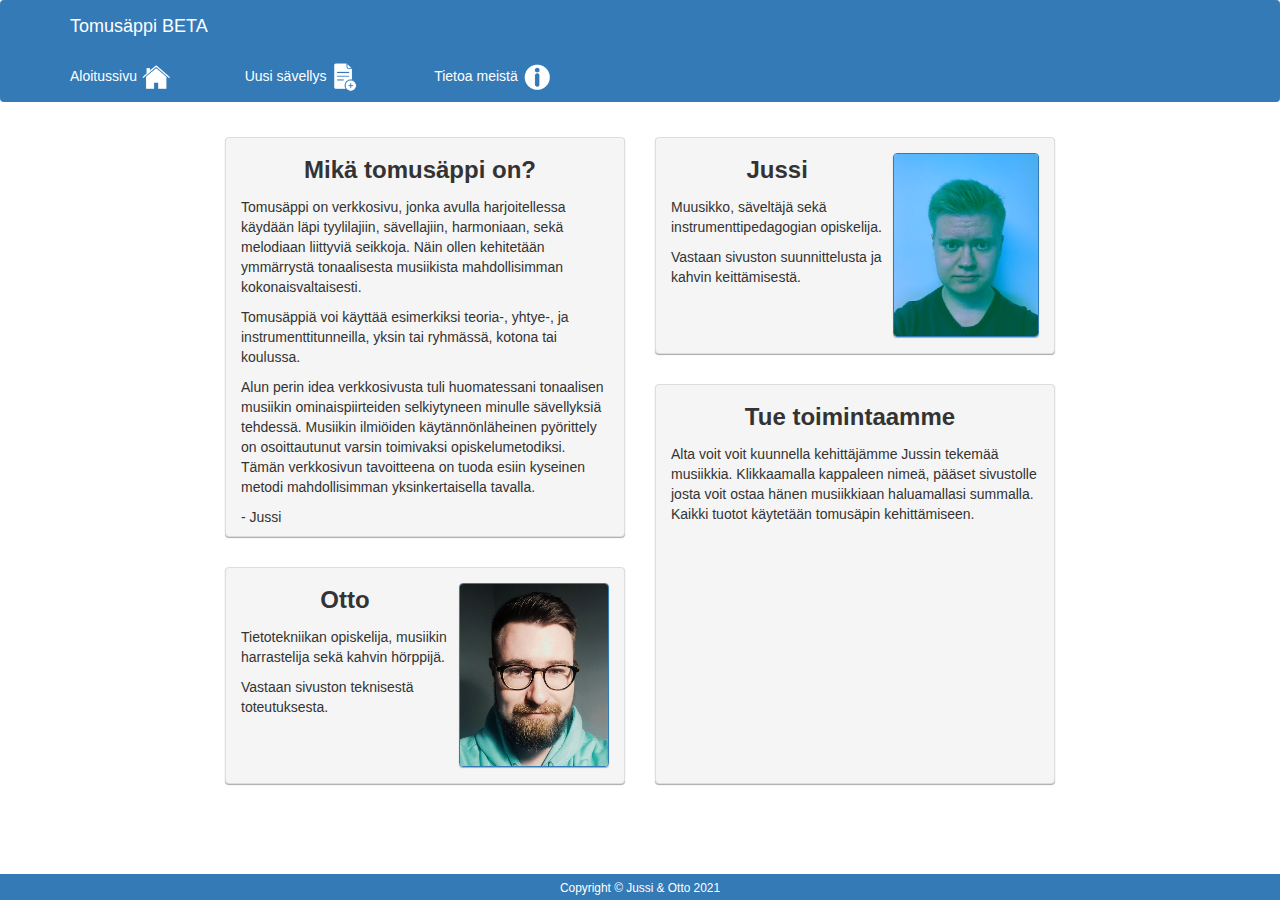
<file: views/about.html>
<!DOCTYPE html>
<html lang="en">
<head>
    <meta charset="UTF-8">
    <title>Info</title>
    <link rel="stylesheet" href="../css/styles.css"/>
    <link rel="icon" href="../img/Tomusäppi_web_icon_FINAL.png">
    <link rel="stylesheet" href="https://maxcdn.bootstrapcdn.com/bootstrap/3.4.1/css/bootstrap.min.css">
</head>
<body>
<nav class="navbar navbar-expand-lg navbar-dark bg-primary">
    <div class="container">
        <a class="navbar-brand navbar-dark bg-primary" href="../index.html">Tomusäppi BETA</a>
        <!--                <img src="../img/Tomusäppi_web_icon_FINAL.png" id="headerLogo">-->
    </div>
    <div class="container">
        <div class="navbar-light " id="navbarNavAltMarkup">
            <div class="navbar-nav ">
                <a class="nav-link active navbar-dark bg-primary" aria-current="page" href="../index.html">
                    Aloitussivu
                    <img src="../img/Tomusäppi_icons/koti_icon.png" class="melodiaIcon">
                </a>
                <a class="nav-link navbar-dark bg-primary" href="home.html">
                    Uusi sävellys
                    <img src="../img/Tomusäppi_icons/uusi_icon.png" class="melodiaIcon">
                </a>
                <a class="nav-link navbar-dark bg-primary" href="about.html">
                    Tietoa meistä
                    <img src="../img/Tomusäppi_icons/info_icon.png" class="melodiaIcon">
                </a>
                <a class="nav-link disabled navbar-dark bg-primary" href="#" tabindex="-1" aria-disabled="true"></a>
            </div>
        </div>
    </div>
</nav>

<div class="aboutPageContainer">
    <div class="aboutContainer">
        <div class="aboutBoxContainer">
            <div>
                <p class="aboutHeader">Mikä tomusäppi on?</p>
                <p>Tomusäppi on verkkosivu, jonka avulla harjoitellessa käydään läpi tyylilajiin, sävellajiin, harmoniaan, sekä melodiaan liittyviä seikkoja.
                    Näin ollen kehitetään ymmärrystä tonaalisesta musiikista mahdollisimman kokonaisvaltaisesti.</p><p>
                Tomusäppiä voi käyttää esimerkiksi teoria-, yhtye-, ja instrumenttitunneilla, yksin tai ryhmässä, kotona tai koulussa.</p><p>Alun perin idea verkkosivusta tuli huomatessani
                tonaalisen musiikin ominaispiirteiden selkiytyneen minulle sävellyksiä tehdessä. Musiikin ilmiöiden käytännönläheinen pyörittely on osoittautunut varsin toimivaksi opiskelumetodiksi.
                Tämän verkkosivun tavoitteena on tuoda esiin kyseinen metodi mahdollisimman yksinkertaisella tavalla.</p><p>- Jussi</p>
            </div>
        </div>
        <div class="aboutPersonContainer">
            <div>
                <p class="aboutHeader">Otto</p>
                <p>Tietotekniikan opiskelija, musiikin harrastelija sekä kahvin hörppijä.</p>
                    <p>Vastaan sivuston teknisestä toteutuksesta.</p>
            </div>
            <img src="../img/profilePic_Otto2.jpg" alt="Otto" class="profilePic">
        </div>

    </div>
    <div class="aboutContainer">
        <div class="aboutPersonContainer">
            <div>
                <p class="aboutHeader">Jussi</p>
                <p>Muusikko, säveltäjä sekä instrumenttipedagogian opiskelija.</p><p>Vastaan sivuston suunnittelusta ja kahvin keittämisestä.</p>
            </div>
            <img src="../img/Profiilikuva.png" alt="Jussi" class="profilePic">
        </div>

        <div class="aboutBoxContainer">

            <div>
                <p class="aboutHeader">Tue toimintaamme</p>
                <p>Alta voit voit kuunnella kehittäjämme Jussin tekemää musiikkia.
                    Klikkaamalla kappaleen nimeä, pääset sivustolle josta voit ostaa hänen musiikkiaan haluamallasi summalla.
                    Kaikki tuotot käytetään tomusäpin kehittämiseen.</p>
            </div>
            <iframe style="border: 0; width: 100%; height: 42px;"
                    src="https://bandcamp.com/EmbeddedPlayer/album=3162313017/size=small/bgcol=ffffff/linkcol=0687f5/transparent=true/"
                    seamless><a href="https://jhqmusic.bandcamp.com/album/pathfinder">Pathfinder by JHQ</a></iframe>
        </div>
    </div>
</div>

<footer>
    <div>
        <small>Copyright &copy; Jussi & Otto 2021</small>
    </div>
</footer>
</body>
</html>
</file>
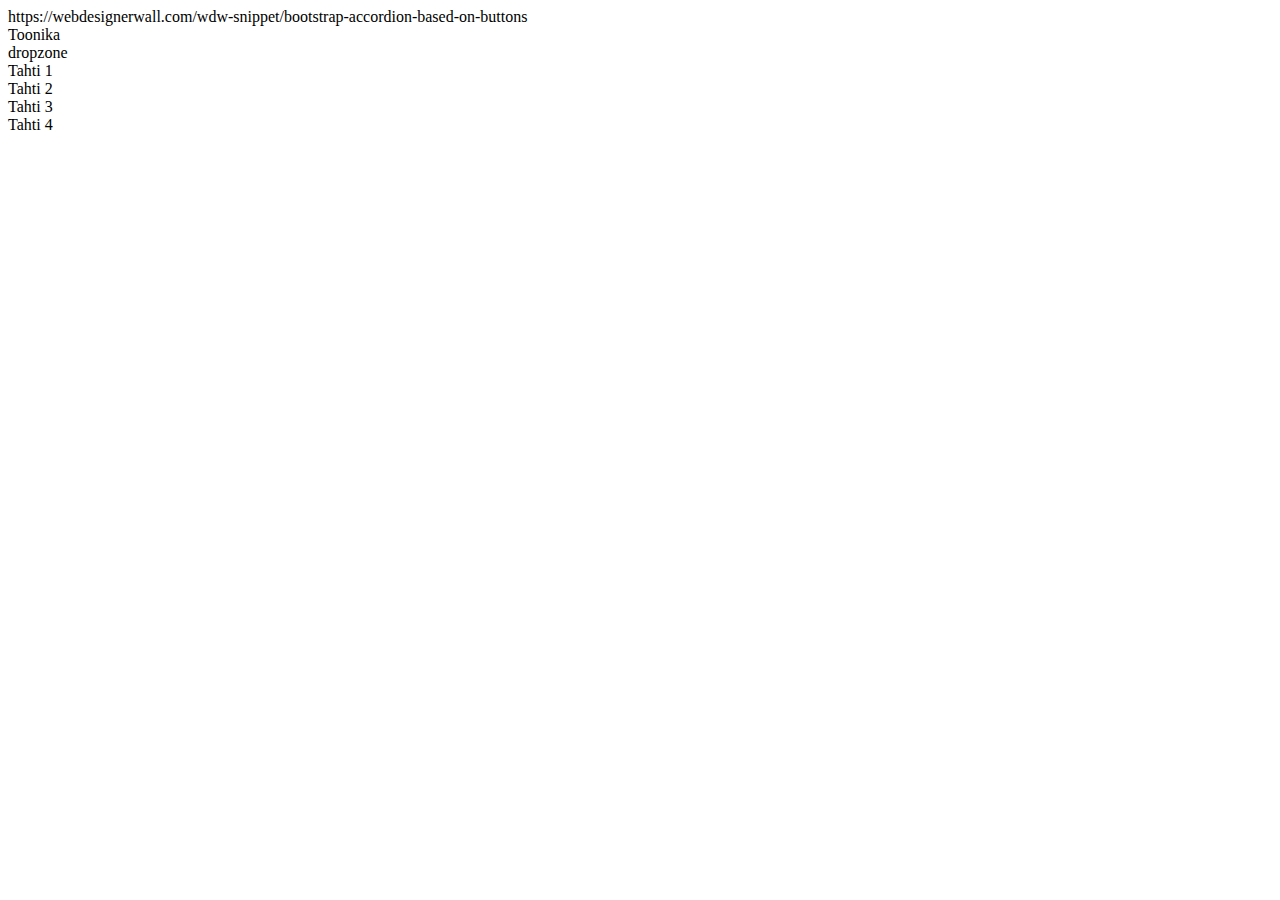
<file: views/testi.html>
<!DOCTYPE html>
<html>
<head>
    <meta charset="UTF-8" />
    <title>Add React in One Minute</title>
    <link href="css/styles.css">
</head>
<body>
https://webdesignerwall.com/wdw-snippet/bootstrap-accordion-based-on-buttons


<div class="example-parent">
    <div class="example-origin">
        <div
                id="draggable-1"
                class="example-draggable"
                draggable="true"
        >
            Toonika
        </div>
    </div>

    <div
            class="example-dropzone"
    >
        dropzone
    </div>
</div>


<div
        class="example-dropzone"
        ondragover="onDragOver(event);"
        ondrop="onDrop(event);"
>
    Tahti 1
</div>
<div
        class="example-dropzone"
        ondragover="onDragOver(event);"
        ondrop="onDrop(event);"
>
    Tahti 2
</div>
<div
        class="example-dropzone"
        ondragover="onDragOver(event);"
        ondrop="onDrop(event);"
>
    Tahti 3
</div>
<div
        class="example-dropzone"
        ondragover="onDragOver(event);"
        ondrop="onDrop(event);"
>
    Tahti 4
</div>

<!-- Load React. -->
<!-- Note: when deploying, replace "development.js" with "production.min.js". -->

<!-- Load our React component. -->
<script src="testi.html"></script>


</body>
</html>
</file>
<file: css/styles.css>
/*@import "https://cdn.jsdelivr.net/gh/tretapey/raisincss@1.1.0/raisin.min.css";*/
.\.container {
    flex-direction: column;
}
#valintaContainer {
    flex-direction: column;
}

body {
    /*background: rgb(255,255,255);*/
    /*background: linear-gradient(90deg, rgba(255,255,255,1) 0%, rgba(231,231,231,1) 36%, rgba(255,255,255,1) 99%);*/
}

.img-thumbnail {
    height: 100px;
    width: 100px;
}

.viivastoContainer {

}

.panel {
    box-shadow: 2px 4px 4px #888888;
}

#div1 {
    display: block;
    width: 350px;
    height: 70px;
    padding: 10px;
    border: 1px solid #aaaaaa;
    background-color: aquamarine;
}

.example-parent {
    color: black;
    display: flex;
    font-family: sans-serif;
    font-weight: bold;
}

.example-origin {
    width: 150px;
    padding: 10px;
    display: inline-flex;
}

.example-draggable {
    background-color: #4AAE9B;
    font-weight: normal;
    margin-bottom: 10px;
    margin-top: 10px;
    margin-right: 10px;
    padding: 10px;
    border: 2px solid #DFA612;
}

.example-dropzone {

    background-color: #fff;
    border: 2px solid #337ab7;
    width: 100px;
    flex-grow: 1;
    padding: 10px;
    margin-right: 10px;
}

.dropzone-container {
    margin-left: 5px;
    width: 1200px;
    height: 45px;
}

#alaContainer {
    /*padding-left: 20%;*/
    background: #ffffff;
    padding-right: 20px;
    border-radius: 4px;
    border: solid 1px #ddd;
}

.hideAlaContainer {
    visibility: hidden;
}

.hideHarmoniaContainer {
    visibility: hidden;
}

.hideSointuContainer {
    visibility: hidden;
}

#div1 {
    display: block;
    width: 350px;
    height: 70px;
    padding: 10px;
    border: 1px solid #aaaaaa;
    background-color: aquamarine;
}



html,body,div,span,applet,object,iframe,h1,h2,h3,h4,h5,h6,p,blockquote,pre,a,abbr,acronym,address,big,cite,code,del,dfn,em,img,ins,kbd,q,s,samp,small,strike,strong,sub,sup,tt,var,b,u,i,center,dl,dt,dd,ol,ul,li,fieldset,form,label,legend,table,caption,tbody,tfoot,thead,tr,th,td,article,aside,canvas,details,embed,figure,figcaption,footer,header,hgroup,menu,nav,output,ruby,section,summary,time,mark,audio,video{margin:0;padding:0;border:0;font-size:100%;font:inherit;vertical-align:baseline}article,aside,details,figcaption,figure,footer,header,hgroup,menu,nav,section{display:block}body{line-height:1}ol,ul{list-style:none}blockquote,q{quotes:none}blockquote:before,blockquote:after,q:before,q:after{content:'';content:none}table{border-collapse:collapse;border-spacing:0}

body {font-family: "HelveticaNeue-Light", "Helvetica Neue Light", "Helvetica Neue", Helvetica, Arial, "Lucida Grande", sans-serif;font-weight: 300;}

article{width:80%;margin: 10px auto;border:1px solid #ccc;border-radius:5px;}
h1,h2,h3{font-weight:bold;color:#fff;margin-left:10px;}
h1{margin-bottom:10px;font-size:32px;}
h2{font-size:28px;}
h2 a{color:#fff;}
h3{margin-top:10px;font-size:24px;}

header{width:90%;margin:20px auto;padding:10px;overflow:auto;background-color:#008080;}

header img.html5-logo{display:block;float:left;width:100px;}

#content{width:90%;margin:20px auto;clear:left;}

.instructions{ margin: 20px 0;padding:20px;background-color:#ededed;border:4px solid #ccc;border-radius:5px;color:#333;font-size:24px;line-height:28px;}

.instructions a{font-weight:bold;color:#008080;}

.drop-elements{
    overflow: auto;
    display: flex;
    flex-direction: row;
}


.dropElement-chord {
    display:inline-block;
    width:113px;
    margin-right:10px;
    height:40px;
    padding:0%;
    background-color:#337ab7;
    border-radius: 4px;
    border: solid 1px #ddd;
}

.dropElement-harm {
    display:inline-block;
    width:130px;
    margin-right:10px;
    height:40px;
    padding:0%;
    background-color:#337ab7;
    border-radius: 4px;
    border: solid 1px #ddd;
    line-height: 40px;
}

.dropped{}

.dropElement:last-child{margin-right:0;}

.drag-elements{padding-top:15px;overflow: visible;text-align: start;}

.dropElement,.drag-elements,.dragElement{border-radius:5px;}

.dragElement{
    display:inline-block;
    margin: 0 auto;width: 113px;
    height:40px;
    color:black;
    font-weight:bold;
    font-size: 14px;
    text-align: center;
    line-height: 40px;
}

.drag-elements .dragElement{margin-right:10px;margin-left: 0px;}

.drag-elements .dragElement:last-child{margin-right:0;}

.dragElement:hover{
    cursor: pointer;
}


.dragEnter{}
.hasChild{
    background-color:#ffffff;
    border: 0;
}

.blueBorder{border-color: black;}

.copyright{margin:20px 0;text-align:center;}

.copyright, .copyright a{font-weight:bold;color:#008080;}

.chordBox{height:160px;display: flex; flex-direction: column}

.tensionBox{height:60px;}
.chordHeader{
    text-align: center;
    font-weight: bold;
    padding-right: 10px;
}

.chordDraggable{
    display:inline-block;
    margin: 0 auto;
    width: 113px;
    height:40px;
    background-color:#bce8f1;
    color:black;
    font-weight:bold;
    text-align: center;
    line-height: 40px;
}

#writeNoteButton{height: 50px; width: 50px; background-color: #337ab7}

#loginContainer{
    display: flex;
    /*align-content: center;*/
    /*flex-direction: column;*/
    /*margin-left: 20%;*/
    justify-content: center;
}

#kirjauduButton{margin-top: 16px}
#rekisteröidyButton{margin-top: 16px}
#loginPassConfirmHide{visibility: hidden}



.netlify-identity-item{
    width: 100px;
    height: 50px;
    background-color: #337ab7;
    font-family: "Helvetica Neue", Helvetica, Arial, sans-serif;
    text-align: center;
    border: 2px solid black;
    margin-top: 16px;
    line-height: 40px;
}

.netlify-identity-signup{
    color: #ffffff;
}
.netlify-identity-login{
    color: #ffffff;
}

.slideshow-container{
    display: flex;
    /*background-color: #f5f5f5;*/
    width: 400px;
    margin: 15px;
    padding: 15px;
}

.plain-hint-container{
    display: flex;
    background-color: #f5f5f5;
    width: 400px;
    margin: 15px;
    padding: 15px;
}

.hintValContainer{
    display: flex;
    flex-direction: row;
    margin: 15px;
}

/* Slideshow container */
.slideshow-container {
    background-color: #f5f5f5;
    max-width: 1000px;
    position: relative;
    /*margin: auto;*/
    border-radius: 4px;
    border: solid 1px #337ab7;
    margin-bottom: 15px ;
}

#hintBoxtest1 {
    background-color: #f5f5f5;
    max-width: 1000px;
    position: relative;
    border-radius: 4px;
    border: solid 1px #ddd;
}
#hintBoxtest2 {

}
#hintBoxtest3 {
    background-color: #0dcaf0;
    max-width: 1000px;
    position: relative;
    border-radius: 4px;
    border: solid 1px #ddd;
}

#hintBoxtest4 {
    background-color: #a370f7;
    max-width: 1000px;
    position: relative;
    border-radius: 4px;
    border: solid 1px #ddd;
}

/* Next & previous buttons */
.prev, .next {
    cursor: pointer;
    position: absolute;
    top: 50%;
    width: auto;
    padding: 16px;
    margin-top: -22px;
    color: white;
    font-weight: bold;
    font-size: 18px;
    transition: 0.6s ease;
    border-radius: 0 3px 3px 0;
    user-select: none;
    text-decoration: none;
}

/* Position the "next button" to the right */
.next {
    right: 0;
    border-radius: 3px 0 0 3px;
}

/* On hover, add a grey background color */
/*.prev:hover, .next:hover {*/
/*    background-color: #f1f1f1;*/
/*    color: black;*/
/*}*/

#headerLogo{
    width: 50px;
    height: 50px;
}

.tahtiContainer {
    margin-right: 30px;

}

/*#jatkaButton {*/
/*    width: 500px;*/
/*    height: 100px;*/
/*    background-color: #337ab7;*/
/*    font-family: "Helvetica Neue", Helvetica, Arial, sans-serif;*/
/*    font-size: 25px;*/
/*    text-align: center;*/
/*    margin-top: 16px;*/
/*    line-height: 70px;*/
/*    border-radius: 4px;*/
/*    border: solid 1px #ddd;*/
/*}*/
/*#jatkaButton:hover {*/
/*    background-color: #ffffff;*/
/*    font-family: "Helvetica Neue", Helvetica, Arial, sans-serif;*/
/*    font-size: 25px;*/
/*    text-align: center;*/
/*    margin-top: 16px;*/
/*    line-height: 70px;*/
/*    border-radius: 4px;*/
/*    border: solid 2px #337ab7;*/
/*}*/

#rekisteroitumattaButton {
    width: 500px;
    height: 100px;
    /*background-color: #337ab7;*/
    font-family: "Helvetica Neue", Helvetica, Arial, sans-serif;
    font-size: 25px;
    text-align: center;
    margin-top: 16px;
    line-height: 95px;
    border-radius: 4px;
    border: solid 1px #ddd;
    text-decoration: none;
    /*justify-content: center;*/
}

#bigNameDiv {
    height: 400px;
    font-family: "Helvetica Neue", Helvetica, Arial, sans-serif;
    font-size: 25px;
    text-align: center;
    /*border-radius: 4px;*/
    /*border-bottom: solid 1px #ddd;*/
    /*border-right: solid 1px #ddd;*/
    /*border-left: solid 1px #ddd;*/
    text-decoration: none;
    background-color: #ffffff;
    /*box-shadow: 0px 1px 1px #aaaaaa;*/
    display: flex;
    justify-content: center;
    align-items: center;
}

strong {
    font-size: 50px;
}

.rekisteroitumatta {
    color: #ffffff;
    background-color: #337ab7;
    border-radius: 4px;

}
.rekisteroitumatta:hover {
    color: #337ab7;
    background-color: #ffffff;
    border-radius: 4px;
    border: solid 1px #ffffff;
}

#toDownButton, #toUpButton {
    /*font-size: 18px;*/
    font-weight: bold;
}

.textValContainer {
    width: 50%;
    margin: 15px;
}

#navbarNavAltMarkup {
    line-height: 50px;
}

.mySlides1 {
    padding-left: 50px;
    padding-right: 50px;
}
.mySlides2 {
    padding-left: 50px;
    padding-right: 50px;
}

#jokumuu {
    width: 160px;
}

.btn-group {
    padding-bottom: 5px;
}
.input-group {
    padding-bottom: 5px;
}

#tyylilajinEsittely {
    font-size: 18px;
    padding-top: 2px;
}

#printContainer {
    visibility: hidden;
}

#printTextContainer {
    display: flex;
    flex-direction: row;
}

.seuraavaC {
    background-color: #33B78A;
}

/*@media only screen and (max-width: 1000px) {*/
/*    #alaContainer {*/
/*        padding-left: 2%;*/
/*    }*/
/*}*/
/*@media only screen and (max-width: 1600px) {*/
/*    #alaContainer {*/
/*        padding-left: 10%;*/
/*    }*/
/*}*/
/*!*@media only screen and (max-width: 1600px) {*!*/
/*!*    #alaContainer {*!*/
/*!*        padding-left: 7%;*!*/
/*!*    }*!*/
/*!*}*!*/
/*@media only screen and (max-width: 2000px) {*/
/*    #alaContainer {*/
/*        padding-left: 17%;*/
/*    }*/
/*}*/

.melodiaIcon {
    height: 30px;
    width: 30px;
}

.fatButtons {
    height: 44px;
}

#clearChordsButton {
    margin-bottom: 15px;
}

.aboutContainer {
    display: flex;
    flex-direction: column;
    align-content: center;
}

.aboutPageContainer {
    display: flex;
    flex-direction: row;
    justify-content: center;
}

.aboutPersonContainer {
    display: flex;
    justify-content: space-between;
    /*flex-direction: column;*/
    /*background-color: #f5f5f5;*/
    width: 400px;
    height: 217px;
    margin: 15px;
    padding: 15px;
    background-color: #f5f5f5;
    max-width: 1000px;
    position: relative;
    /*margin: auto;*/
    border-radius: 4px;
    border: solid 1px #ddd;
    /*box-shadow: 5px 5px 3px #aaaaaa;*/
    box-shadow: 0px 1px 1px #aaaaaa;
}

.aboutBoxContainer {
    display: flex;
    flex-direction: column;
    /*background-color: #f5f5f5;*/
    width: 400px;
    height: 400px;
    margin: 15px;
    padding: 15px;
    background-color: #f5f5f5;
    max-width: 1000px;
    position: relative;
    /*margin: auto;*/
    border-radius: 4px;
    border: solid 1px #ddd;
    /*box-shadow: 5px 5px 3px #aaaaaa;*/
    box-shadow: 0px 1px 1px #aaaaaa;
}

.profilePic {
    width: 150px;
    height: 184px;
    border-radius: 4px;
    border: solid 1px #337ab7;
    /*box-shadow: 5px 5px 3px #aaaaaa;*/
    box-shadow: 0px 1px 1px #aaaaaa;
}

.donateButton {
    border-radius: 4px;
    border: solid 1px #337ab7;
    background-color: #337ab7;
    height: 65px;
    width: 372px;
}

.aboutHeader{
    text-align: center;
    font-size: x-large;
    font-weight: bold;
    padding-right: 10px;
    font-family: "Helvetica Neue", Helvetica, Arial, sans-serif;
}

.nav-link {
    padding-right: 70px;
    text-decoration: none;
}

footer {
    /*position: absolute;*/
    position: fixed;
    left: 0;
    bottom: 0;
    width: 100%;
    text-align: center;
    padding: 3px;
    background-color: #337ab7;
    color: white;
}
</file>
